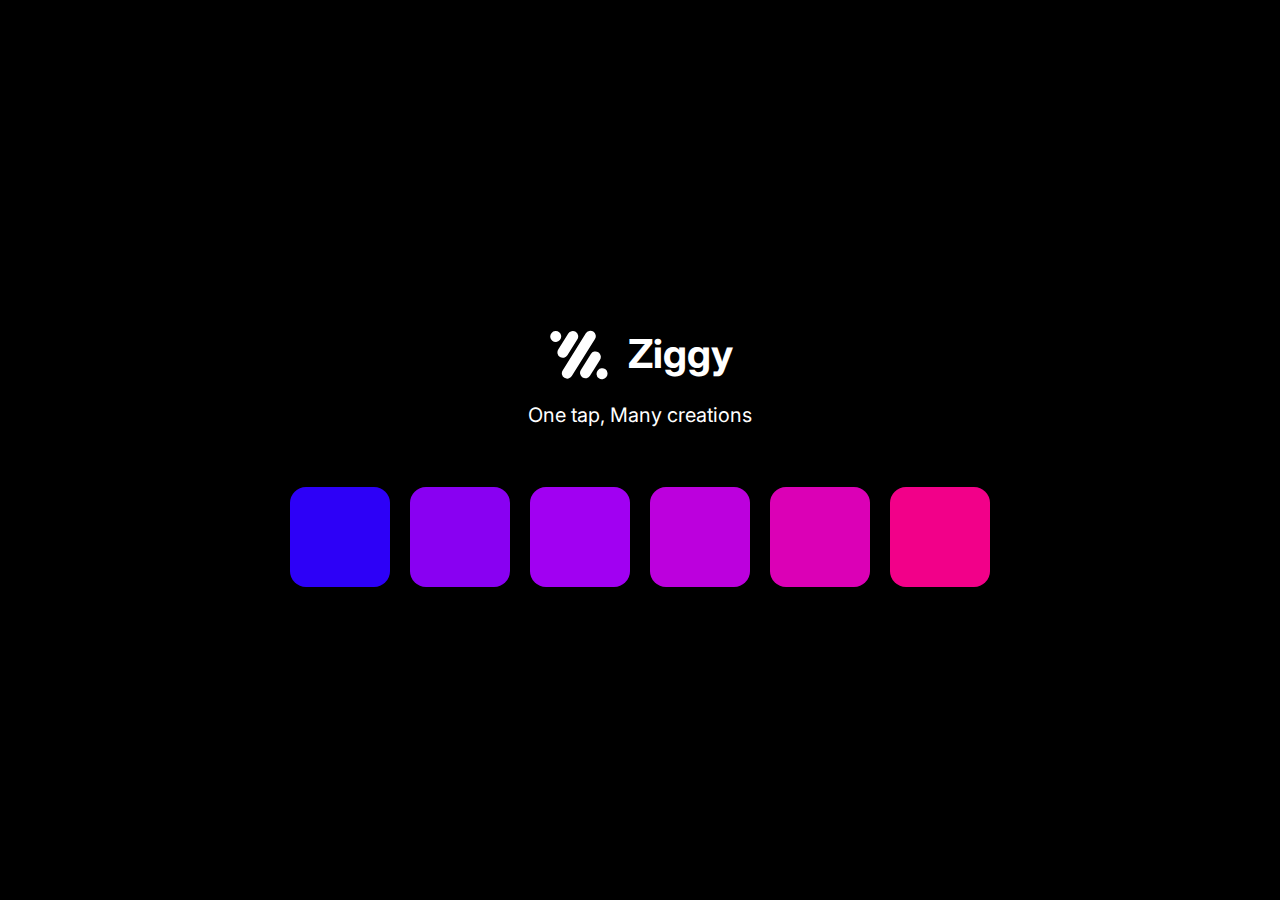
<file: index.html>
<!DOCTYPE html>
<html lang="en">
  <head>
    <meta charset="UTF-8" />
    <meta name="viewport" content="width=device-width, initial-scale=1.0" />
    <link rel="stylesheet" href="./style.css" />
    <link rel="icon" href="favicon.ico" type="image/ico" />
    <link
      rel="stylesheet"
      href="https://cdnjs.cloudflare.com/ajax/libs/animate.css/4.0.0/animate.min.css"
    />
    <title>Ziggy</title>
  </head>
  <body>
    <div class="app">
      <header class="animate__animated animate__slideInDown">
        <div class="logo">
          <img src="./ZiggyLogo.svg" alt="Ziggy" />
          <h1>Ziggy</h1>
        </div>
        <p>One tap, Many creations</p>
      </header>
      <div class="visual"></div>
      <div class="pads">
        <div class="pad1 animate__animated animate__slideInUp">
          <audio class="sound" src="./sounds/bubbles.mp3"></audio>
        </div>
        <div class="pad2 animate__animated animate__slideInUp">
          <audio class="sound" src="./sounds/clay.mp3"></audio>
        </div>
        <div class="pad3 animate__animated animate__slideInUp">
          <audio class="sound" src="./sounds/confetti.mp3"></audio>
        </div>
        <div class="pad4 animate__animated animate__slideInUp">
          <audio class="sound" src="./sounds/glimmer.mp3"></audio>
        </div>
        <div class="pad5 animate__animated animate__slideInUp">
          <audio class="sound" src="./sounds/moon.mp3"></audio>
        </div>
        <div class="pad6 animate__animated animate__slideInUp">
          <audio class="sound" src="./sounds/ufo.mp3"></audio>
        </div>
      </div>
    </div>

    <script src="./index.js"></script>
  </body>
</html>
</file>
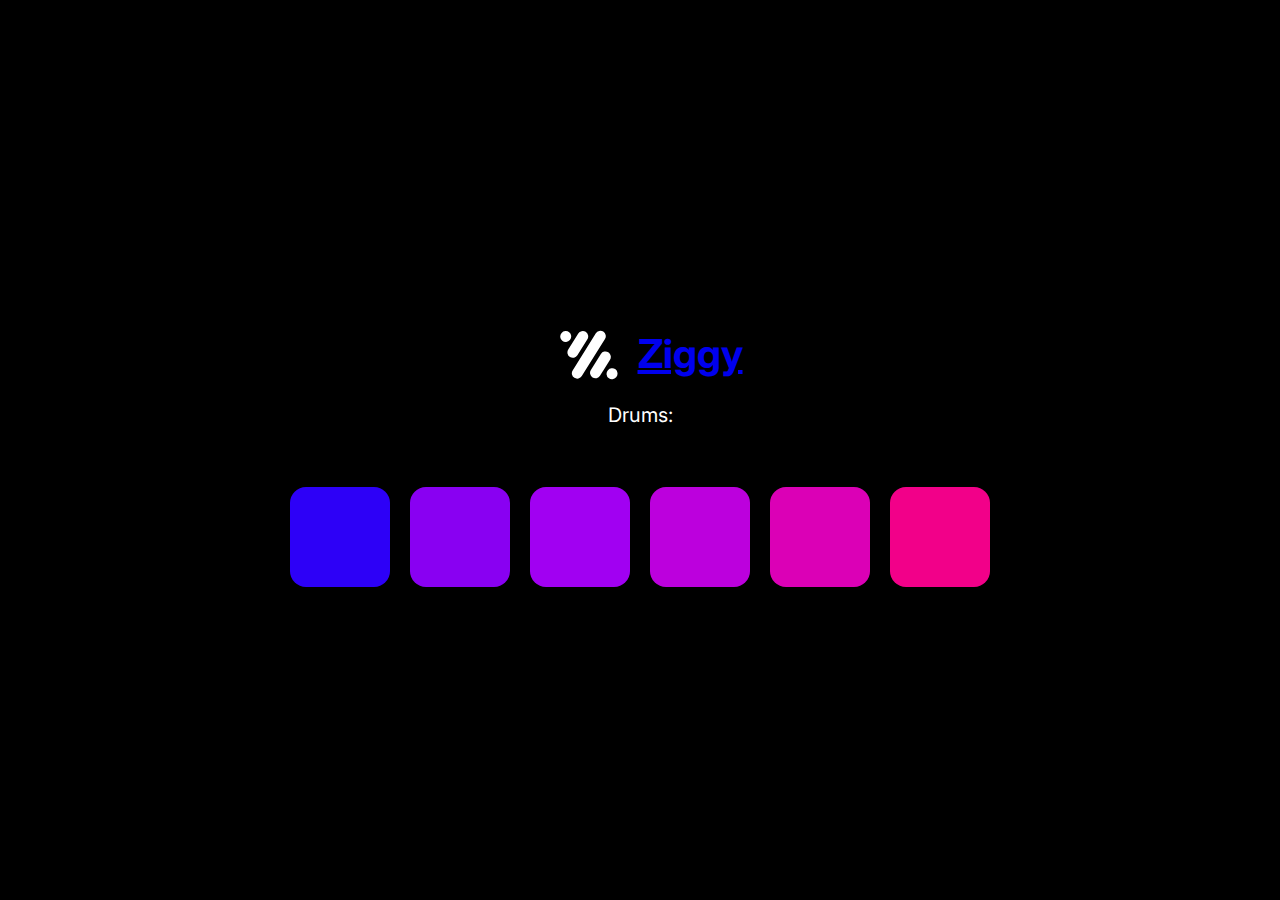
<file: drums.html>
<!DOCTYPE html>
<html lang="en">
  <head>
    <meta charset="UTF-8" />
    <meta name="viewport" content="width=device-width, initial-scale=1.0" />
    <link rel="stylesheet" href="./style.css" />
    <link rel="icon" href="favicon.ico" type="image/ico" />
    <link
      rel="stylesheet"
      href="https://cdnjs.cloudflare.com/ajax/libs/animate.css/4.0.0/animate.min.css"
    />
    <title>Ziggy</title>
  </head>
  <body>
    <div class="app">
      <header class="animate__animated animate__slideInDown">
        <div class="logo">
          <img src="./ZiggyLogo.svg" alt="Ziggy" />
          <a href="./index.html">
            <h1>Ziggy</h1>
          </a>
        </div>
        <p>Drums:</p>
      </header>
      <div class="visual"></div>
      <div class="pads">
        <div class="pad1 animate__animated animate__slideInUp">
          <audio class="sound" src="./sounds/drums/Bombo1.mp3"></audio>
        </div>
        <div class="pad2 animate__animated animate__slideInUp">
          <audio class="sound" src="./sounds/drums/Bombo2.mp3"></audio>
        </div>
        <div class="pad3 animate__animated animate__slideInUp">
          <audio class="sound" src="./sounds/drums/bombo3.mp3"></audio>
        </div>
        <div class="pad4 animate__animated animate__slideInUp">
          <audio class="sound" src="./sounds/drums/platillo.mp3"></audio>
        </div>
        <div class="pad5 animate__animated animate__slideInUp">
          <audio class="sound" src="./sounds/drums/platilloCorto.mp3"></audio>
        </div>
        <div class="pad6 animate__animated animate__slideInUp">
          <audio class="sound" src="./sounds/drums/tambor.mp3"></audio>
        </div>
      </div>
    </div>

    <script src="./index.js"></script>
  </body>
</html>
</file>
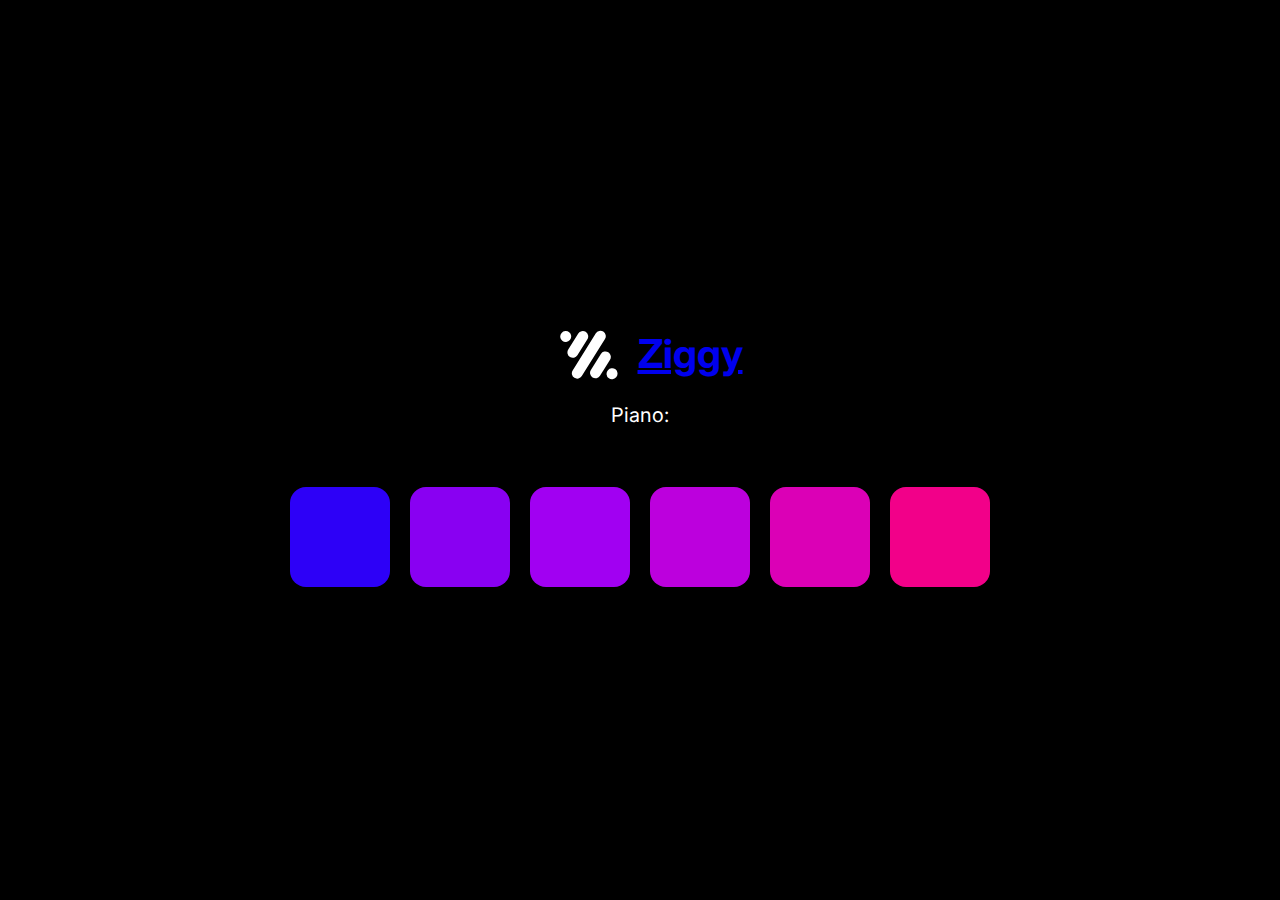
<file: piano.html>
<!DOCTYPE html>
<html lang="en">
  <head>
    <meta charset="UTF-8" />
    <meta name="viewport" content="width=device-width, initial-scale=1.0" />
    <link rel="stylesheet" href="./style.css" />
    <link rel="icon" href="favicon.ico" type="image/ico" />
    <link
      rel="stylesheet"
      href="https://cdnjs.cloudflare.com/ajax/libs/animate.css/4.0.0/animate.min.css"
    />
    <title>Ziggy</title>
  </head>
  <body>
    <div class="app">
      <header class="animate__animated animate__slideInDown">
        <div class="logo">
          <img src="./images/ZiggyLogo.svg" alt="Ziggy" />
          <a href="./index.html">
            <h1>Ziggy</h1>
          </a>
        </div>
        <p>Piano:</p>
      </header>
      <div class="visual"></div>
      <div class="pads">
        <div class="pad1 animate__animated animate__slideInUp">
          <audio class="sound" src="./sounds/piano/piano-nota-a.mp3"></audio>
        </div>
        <div class="pad2 animate__animated animate__slideInUp">
          <audio class="sound" src="./sounds/piano/piano-nota-b.mp3"></audio>
        </div>
        <div class="pad3 animate__animated animate__slideInUp">
          <audio class="sound" src="./sounds/piano/piano-nota-c.mp3"></audio>
        </div>
        <div class="pad4 animate__animated animate__slideInUp">
          <audio class="sound" src="./sounds/piano/piano-nota-d.mp3"></audio>
        </div>
        <div class="pad5 animate__animated animate__slideInUp">
          <audio class="sound" src="./sounds/piano/piano-nota-e.mp3"></audio>
        </div>
        <div class="pad6 animate__animated animate__slideInUp">
          <audio class="sound" src="./sounds/piano/piano-nota-f.mp3"></audio>
        </div>
      </div>
    </div>

    <script src="./index.js"></script>
  </body>
</html>
</file>
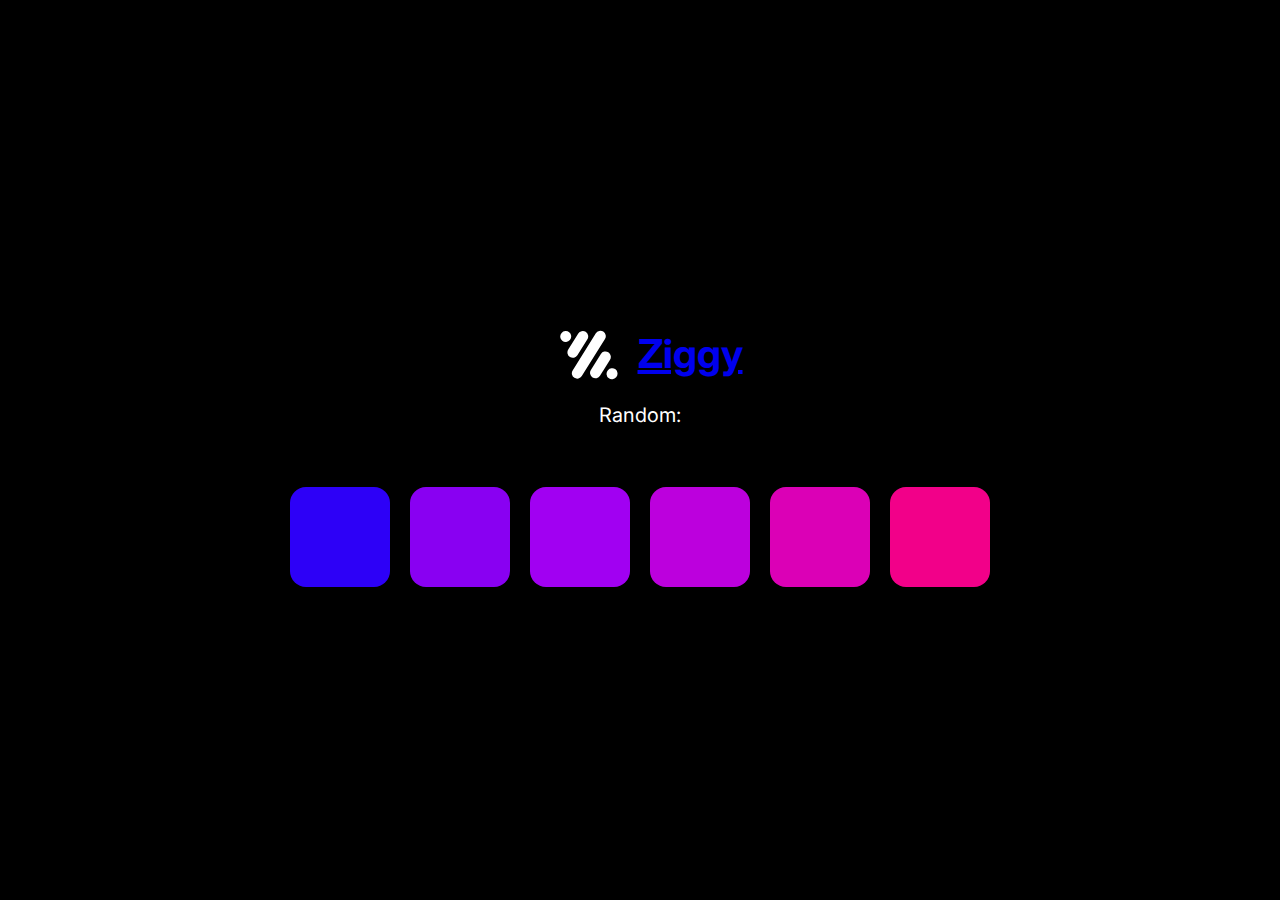
<file: random.html>
<!DOCTYPE html>
<html lang="en">
  <head>
    <meta charset="UTF-8" />
    <meta name="viewport" content="width=device-width, initial-scale=1.0" />
    <link rel="stylesheet" href="./style.css" />
    <link rel="icon" href="favicon.ico" type="image/ico" />
    <link
      rel="stylesheet"
      href="https://cdnjs.cloudflare.com/ajax/libs/animate.css/4.0.0/animate.min.css"
    />
    <title>Ziggy</title>
  </head>
  <body>
    <div class="app">
      <header class="animate__animated animate__slideInDown">
        <div class="logo">
          <img src="./images/ZiggyLogo.svg" alt="Ziggy" />
          <a href="./index.html">
            <h1>Ziggy</h1>
          </a>
        </div>
        <p>Random:</p>
      </header>
      <div class="visual"></div>
      <div class="pads">
        <div class="pad1 animate__animated animate__slideInUp">
          <audio class="sound" src="./sounds/bubbles.mp3"></audio>
        </div>
        <div class="pad2 animate__animated animate__slideInUp">
          <audio class="sound" src="./sounds/clay.mp3"></audio>
        </div>
        <div class="pad3 animate__animated animate__slideInUp">
          <audio class="sound" src="./sounds/confetti.mp3"></audio>
        </div>
        <div class="pad4 animate__animated animate__slideInUp">
          <audio class="sound" src="./sounds/glimmer.mp3"></audio>
        </div>
        <div class="pad5 animate__animated animate__slideInUp">
          <audio class="sound" src="./sounds/moon.mp3"></audio>
        </div>
        <div class="pad6 animate__animated animate__slideInUp">
          <audio class="sound" src="./sounds/ufo.mp3"></audio>
        </div>
      </div>
    </div>

    <script src="./index.js"></script>
  </body>
</html>
</file>
<file: style.css>
@import url("https://fonts.googleapis.com/css2?family=Inter:wght@400;700&display=swap");
* {
  margin: 0;
  padding: 0;
  box-sizing: border-box;
}
body {
  font-family: "Inter", sans-serif;
  background-color: #000;
  color: #fff;
}

.app {
  height: 100vh;
  display: flex;
  flex-direction: column;
  justify-content: center;
  align-items: center;
  text-align: center;
}
header {
  text-align: center;
}

header h1 {
  /* margin: 50px 0px 30px 0px; */
  text-align: center;
  font-size: 40px;
}

header p {
  font-size: 20px;
}

.pads {
  /* width: 100%; */
  display: flex;
  flex-wrap: wrap;
  margin-top: 50px;
}

.pads > div {
  margin: 10px;
  height: 100px;
  width: 100px;
  border-radius: 16px;
  cursor: pointer;
  /* flex: 1; */
}

.pad1 {
  background-color: #2d00f7;
}
.pad2 {
  background-color: #8900f2;
}
.pad3 {
  background-color: #a100f2;
}
.pad4 {
  background-color: #bc00dd;
}
.pad5 {
  background-color: #db00b6;
}
.pad6 {
  background-color: #f20089;
}

@keyframes jump {
  0% {
    /* bottom: 0; */
    left: 0%;
  }
  50% {
    /* bottom: 50%; */
    left: 50%;
  }
  100% {
    /* bottom: 0%; */
    left: 80%;
  }
}

@media screen and (max-width: 768px) {
  .pads {
    justify-content: center;
  }
}
.logo {
  display: flex;
  align-items: center;
}
.logo img {
  padding: 15px;
  width: 100px;
}
</file>
